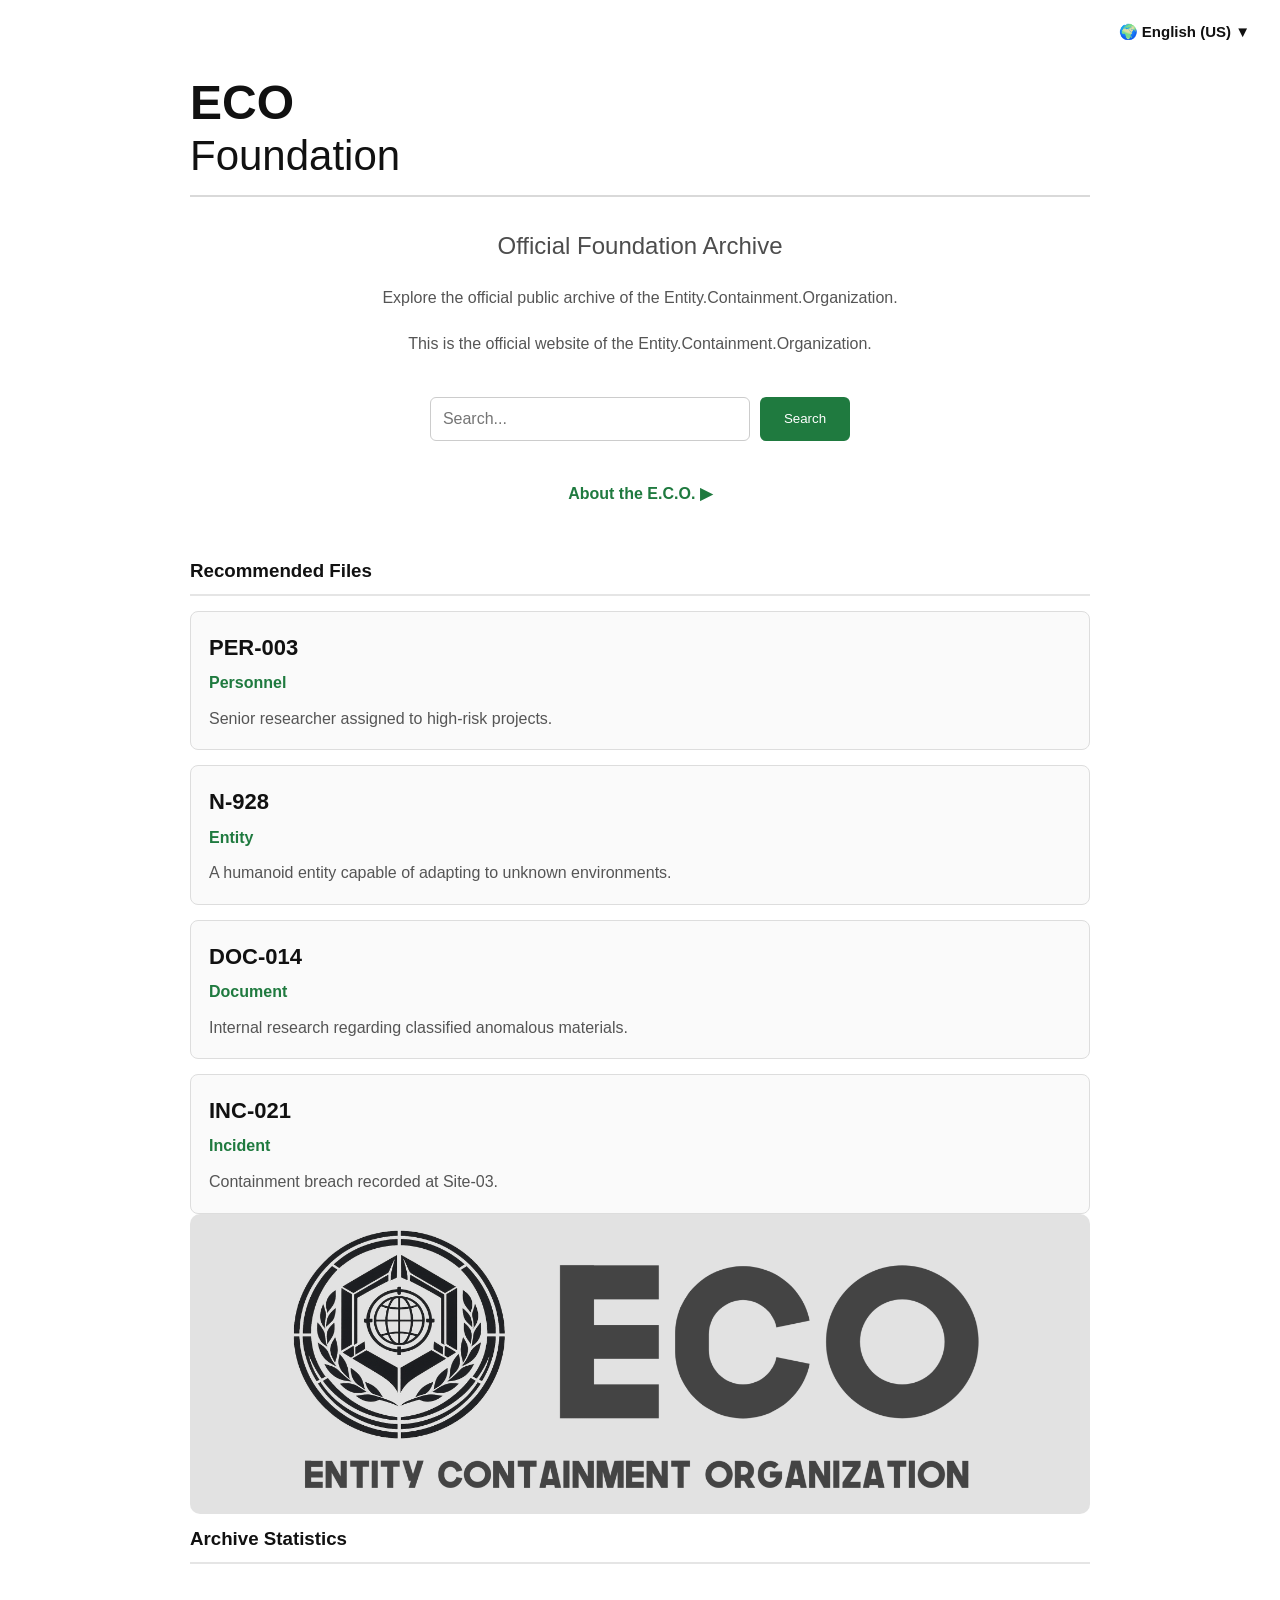
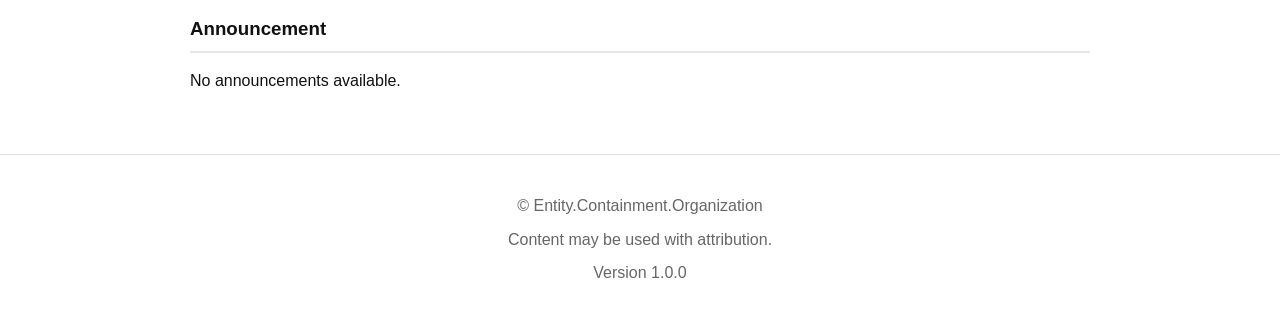
<file: index.html>
<!DOCTYPE html>
<html lang="en">
<head>
    <meta charset="UTF-8">
    <meta name="viewport" content="width=device-width, initial-scale=1.0">
    <title>Entity.Containment.Organization</title>

    <link rel="stylesheet" href="style.css">
</head>
<body>

<header class="topbar">

    <div class="language">
        🌍 English (US) ▼
    </div>

</header>

<main class="container">

<h1 class="logo-title">
    ECO
    <span>Foundation</span>
</h1>

<hr class="title-line">

<h2>Official Foundation Archive</h2>

    <p class="intro">
        Explore the official public archive of the
        Entity.Containment.Organization.
    </p>

    <p class="official">
        This is the official website of the
        Entity.Containment.Organization.
    </p>

    <div class="search-box">

        <input
            type="text"
            id="searchInput"
            placeholder="Search..."
        >

        <button id="searchButton">
            Search
        </button>

    </div>

    <div class="about-link">
        <a href="#">
            About the E.C.O. ▶
        </a>
    </div>

    <section id="recommended">

        <h3>Recommended Files</h3>

    </section>

<section id="banner">

    <img
        id="bannerImage"
        src="default-banner.jpg"
        alt="E.C.O. Banner"
    >

</section>

    <section id="statistics">

        <h3>Archive Statistics</h3>

    </section>

    <section id="announcement">

        <h3>Announcement</h3>

        <p>No announcements available.</p>

    </section>

</main>

<footer>

    <p>© Entity.Containment.Organization</p>

    <p>Content may be used with attribution.</p>

    <p>Version 1.0.0</p>

</footer>

<script src="app.js"></script>

</body>
    </html>
</file>
<file: style.css>
*{
    margin:0;
    padding:0;
    box-sizing:border-box;
}

body{
    background:#ffffff;
    color:#111111;
    font-family:Arial,Helvetica,sans-serif;
    line-height:1.6;
}

.topbar{
    display:flex;
    justify-content:flex-end;
    align-items:center;
    padding:20px 30px;
}

.language{
    font-size:15px;
    font-weight:bold;
    cursor:pointer;
}

.container{
    width:90%;
    max-width:900px;
    margin:auto;
    text-align:center;
}

.logo-title{
    font-size:48px;
    font-weight:bold;
    text-align:left;
    line-height:1;
    margin-top:15px;
}

.logo-title span{
    display:block;
    font-size:42px;
    font-weight:normal;
    margin-top:8px;
}

.title-line{
    margin:18px 0 30px;
    border:none;
    border-top:2px solid #d9d9d9;
}

h2{
    margin-top:10px;
    color:#4d4d4d;
    font-weight:normal;
}

.intro,
.official{
    margin-top:20px;
    color:#555;
}

.search-box{
    display:flex;
    justify-content:center;
    gap:10px;
    margin:40px 0;
    flex-wrap:wrap;
}

.search-box input{
    width:320px;
    padding:12px;
    border:1px solid #ccc;
    border-radius:6px;
    font-size:16px;
}

.search-box button{
    padding:12px 24px;
    background:#1f7a3f;
    color:white;
    border:none;
    border-radius:6px;
    cursor:pointer;
}

.search-box button:hover{
    background:#176432;
}

.about-link{
    margin:35px 0;
}

.about-link a{
    color:#1f7a3f;
    text-decoration:none;
    font-weight:bold;
}

.about-link a:hover{
    text-decoration:underline;
}

section{
    margin-top:50px;
    text-align:left;
}

section h3{
    margin-bottom:15px;
    border-bottom:2px solid #e5e5e5;
    padding-bottom:8px;
}

#banner{
    height:220px;
    border-radius:8px;
    display:flex;
    justify-content:center;
    align-items:center;
    color:#777;
    font-size:18px;
}

footer{
    margin-top:60px;
    padding:30px;
    text-align:center;
    border-top:1px solid #ddd;
    color:#666;
}

footer p{
    margin-top:8px;
}

@media(max-width:600px){

.logo-title{
    font-size:40px;
}

.logo-title span{
    font-size:34px;
        }

    .search-box{
        flex-direction:column;
    }

    .search-box input,
    .search-box button{
        width:100%;
    }

    }
.card{
    border:1px solid #ddd;
    border-radius:8px;
    padding:18px;
    margin-bottom:15px;
    background:#fafafa;
}

.card h4{
    font-size:22px;
    margin-bottom:5px;
}

.card b{
    color:#1f7a3f;
}

.card p{
    margin-top:10px;
    color:#555;
    }
#banner{
    margin-top:40px;
}

#banner img{
    width:100%;
    border-radius:10px;
    display:block;
    }
</file>
